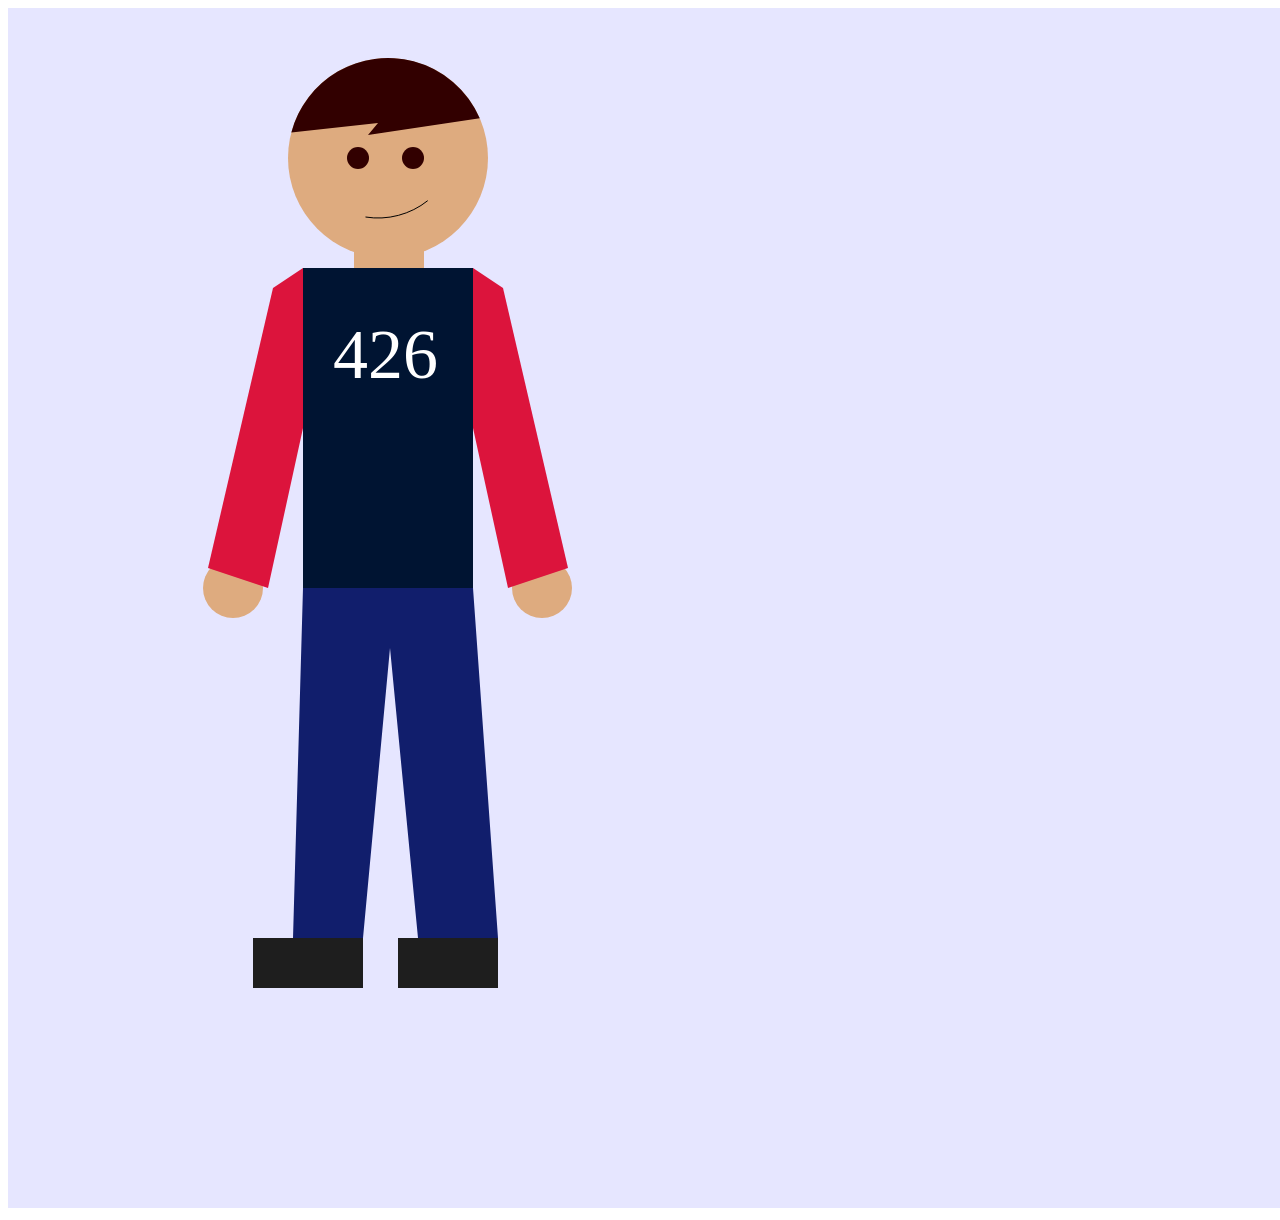
<file: Canvas/Canvas avatar/index.html>
<!DOCTYPE html>
<html lang="en">
<head>
    <meta charset="UTF-8">
    <meta http-equiv="X-UA-Compatible" content="IE=edge">
    <meta name="viewport" content="width=device-width, initial-scale=1.0">
    <title>Avatar en Canvas</title>
    <style type="text/css">
        canvas{
            background-color: rgb(230,230,255);
        }
    </style>
</head>
<body>
    <canvas id="cnvsAvatar" width="1600" height="1200">Tu navegador no soporta canvas una disculpa</canvas>
    <script>
        var canvas = document.getElementById("cnvsAvatar");
        var ctx = canvas.getContext("2d");

        var ajusteX=180, ajusteY=-50;
        var colorPiel = "rgba(222,171,127, 1)";
        var colorCabello = "rgba(50,0,0, 1)";
        var colorCamisa = "rgba(0,20,50,1)";
        var colorMangas = "rgba(220,20,60,1)";
        var colorPantalon = "rgba(17,30,108,1)";

        //Cabeza
        ctx.fillStyle = colorPiel;
        ctx.beginPath();
        ctx.arc(380,150, 100, 0, 2*Math.PI);
        ctx.fill();
        //Sonrisa
        ctx.beginPath();
        ctx.arc(370,130, 80, 0.9, 0.55*Math.PI);
        ctx.stroke();
        //Manos izquierda y derecha
        ctx.beginPath();
        ctx.arc(225,580, 30, 0, 2*Math.PI);
        ctx.fill();
        ctx.beginPath();
        ctx.arc(534,580, 30, 0, 2*Math.PI);
        ctx.fill();
        //Cuello
        ctx.fillRect(346,240, 70,20);

        //Cabello
        ctx.fillStyle = colorCabello;
        ctx.beginPath();
        ctx.arc(380,150, 100, 3.4, 1.87*Math.PI);
        ctx.lineTo(360,127);
        ctx.lineTo(370,115);
        ctx.fill();
        //Ojos
        ctx.beginPath();
        ctx.arc(350,150, 11, 0, 2*Math.PI);
        ctx.fill();
        ctx.beginPath();
        ctx.arc(405,150, 11, 0, 2*Math.PI);
        ctx.fill();
        
        //Camisa
        ctx.fillStyle = colorCamisa;
        ctx.fillRect(295,260, 170,320);
        //Numero en camisa
        ctx.fillStyle = "white";
        ctx.font = "70px Impact";
        ctx.fillText("426", 325,370);
        
        ctx.fillStyle = colorMangas;
        //Manga izquierda
        ctx.beginPath();
        ctx.moveTo(295,260);
        ctx.lineTo(265,280);
        ctx.lineTo(200,560);
        ctx.lineTo(260,580);
        ctx.lineTo(295,420);
        ctx.fill();
        //Manga derecha
        ctx.beginPath();
        ctx.moveTo(465,260);
        ctx.lineTo(495,280);
        ctx.lineTo(560,560);
        ctx.lineTo(500,580);
        ctx.lineTo(465,420);
        ctx.fill();

        //Pantalon
        ctx.fillStyle = colorPantalon;
        ctx.beginPath();
        ctx.moveTo(295,580);
        ctx.lineTo(285,930);
        ctx.lineTo(355,930);
        ctx.lineTo(382,640);
        ctx.lineTo(410,930);
        ctx.lineTo(490,930);
        ctx.lineTo(465,580);
        ctx.fill();
        //Zapato izquierdo y derecho
        ctx.fillStyle = "rgba(30,30,30,1)";
        ctx.fillRect(245,930,110,50);
        ctx.fillRect(390,930,100,50);
        

        // canvas.addEventListener("click", function(e){
        //     alert(e.offsetX + ", " + e.offsetY);
        // });
    </script>
</body>
</html>
</file>
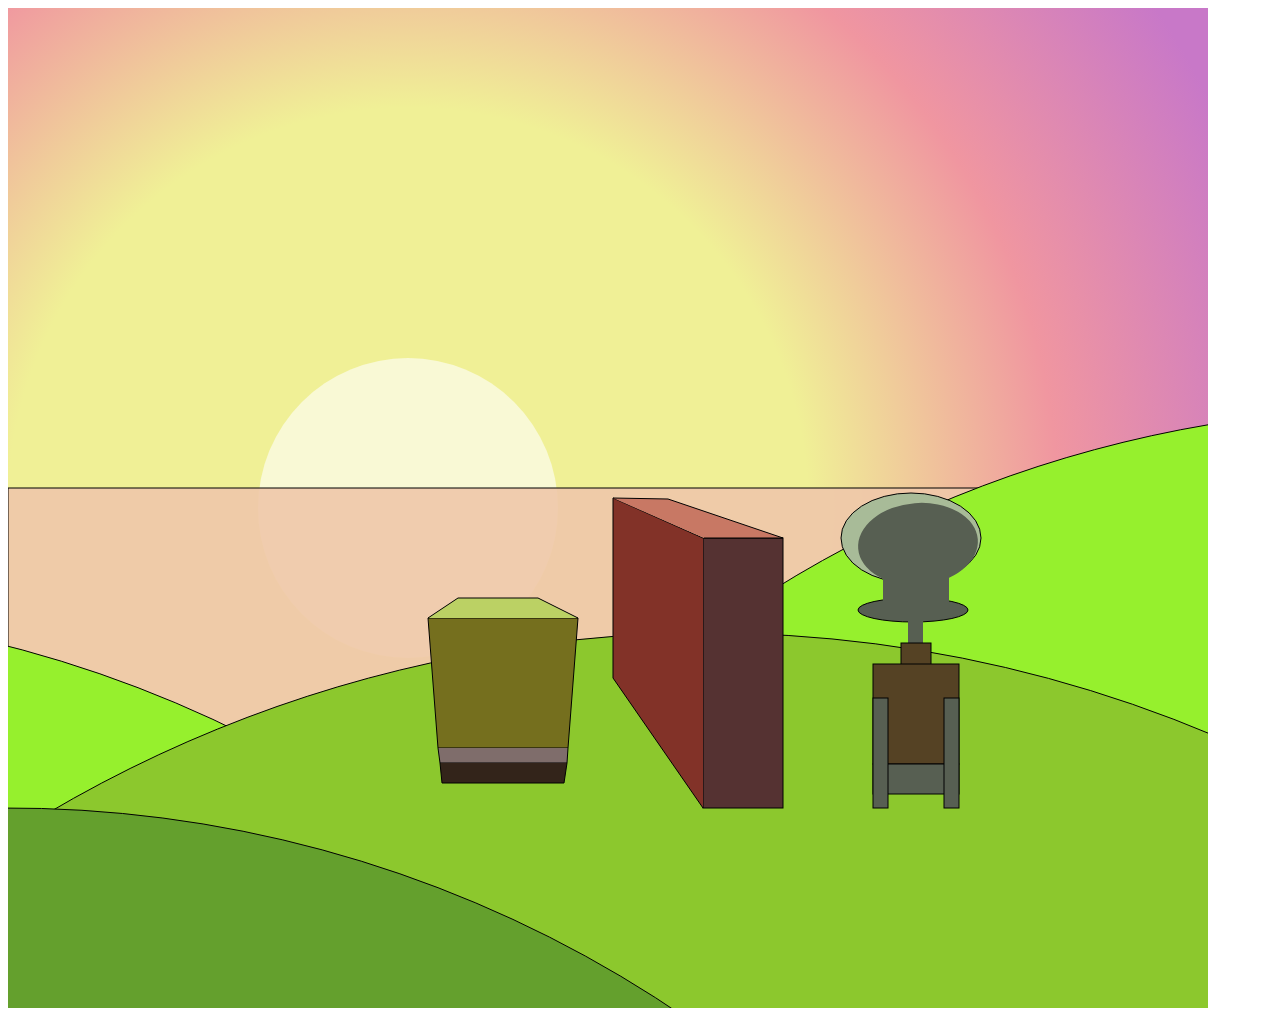
<file: Canvas/Canvas paisaje 2/index.html>
<!DOCTYPE html>
<html lang="en">
<head>
    <meta charset="UTF-8">
    <meta http-equiv="X-UA-Compatible" content="IE=edge">
    <meta name="viewport" content="width=device-width, initial-scale=1.0">
    <title>Paisaje en Canvas</title>
    <style type="text/css">
        canvas{
            background-color: rgb(230,230,255);
        }
    </style>
</head>
<body>
    <!--                    width=1200      height=1000-->
    <canvas id="cnvsPaisaje" width="1200" height="1000">Tu navegador no soporta canvas una disculpa</canvas>
    <script>
        var canvas = document.getElementById("cnvsPaisaje");
        var ctx = canvas.getContext("2d");

        var xSol = 400, ySol=500;
        var rdl = ctx.createRadialGradient(xSol, ySol, 400, xSol, ySol, 900);
        rdl.addColorStop(0.0, "rgba(240,240,150, 1)");  // Amarillo
        rdl.addColorStop(0.5, "rgba(240,150,160, 1)");  // Rosita
        rdl.addColorStop(1.0, "rgba(200,120,200)");  // Moradito
        
        ctx.beginPath();
        ctx.fillStyle    = rdl;
        ctx.arc(xSol, ySol, 1600, 0, 2 * Math.PI);
        ctx.fill();
        
        ctx.beginPath();
        ctx.fillStyle = "rgba(255,255,255,0.6)";
        ctx.arc(xSol, ySol, 150, 0, 2 * Math.PI);
        ctx.fill();
        
        //Arena
        ctx.fillStyle = "rgba(240,200,170,0.9)";
        ctx.fillRect(0, 480,1200,800);
        ctx.strokeRect(0, 480,1200,800);
        
        //------------COLINAS------------

        //Colina izquierda
        ctx.beginPath();
        ctx.fillStyle = "rgba(150, 240, 45, 1)";
        ctx.arc(-300, 1800, 1200, 3, 1.8 * Math.PI);
        ctx.fill();
        ctx.stroke();
        //Colina derecha
        ctx.beginPath();
        ctx.fillStyle = "rgba(150, 240, 45, 1)";
        ctx.arc(1400, 1600, 1200, 3, 1.8 * Math.PI);
        ctx.fill();
        ctx.stroke();
        //Colina principal
        ctx.beginPath();
        ctx.fillStyle = "rgba(140, 200, 45, 1)";
        ctx.arc(700, 1925, 1300, 3, 1.8 * Math.PI);
        ctx.fill();
        ctx.stroke();
        //Colina cercana
        ctx.beginPath();
        ctx.fillStyle = "rgba(100, 160, 45, 1)";
        ctx.arc(0, 2000, 1200, 3, 1.8 * Math.PI);
        ctx.fill();
        ctx.stroke();
        
        //------------PARED------------

        //Pared parte oscura
        ctx.fillStyle = "rgba(85,50,50,1)";
        ctx.fillRect(695, 530, 80, 270);
        ctx.strokeRect(695, 530, 80, 270);
        //Pared lado izq.
        ctx.fillStyle = "rgba(130, 50, 40, 1)";
        ctx.beginPath();
        ctx.moveTo(695, 800);
        ctx.lineTo(605, 670);
        ctx.lineTo(605, 490);
        ctx.lineTo(695, 530);
        ctx.fill();
        ctx.stroke();
        //Pared lado sup.
        ctx.fillStyle = "rgba(200, 120, 100, 1)";
        ctx.beginPath();
        ctx.moveTo(605, 490);
        ctx.lineTo(660, 491);
        ctx.lineTo(775, 530);
        ctx.lineTo(696, 530);
        ctx.fill();
        ctx.stroke();
        
        //------------BOB ESPONJA------------

        //Bob Esponja espalda
        ctx.fillStyle = "rgba(117, 111, 30, 1)";
        ctx.beginPath();
        ctx.moveTo(420, 610);
        ctx.lineTo(430, 740);
        ctx.lineTo(560, 740);
        ctx.lineTo(570, 610);
        ctx.lineTo(420, 610);
        ctx.fill();
        ctx.stroke();
        //Bob Esponja sup.
        ctx.fillStyle = "rgba(187,209,100, 1)";
        ctx.beginPath();
        ctx.moveTo(420, 610);
        ctx.lineTo(450, 590);
        ctx.lineTo(530, 590);
        ctx.lineTo(570, 610);
        ctx.fill();
        ctx.stroke();
        //Bob Esponja camisa
        ctx.fillStyle = "rgba(127,109,107, 1)";
        ctx.beginPath();
        ctx.moveTo(430, 740);
        ctx.lineTo(432, 755);
        ctx.lineTo(559, 755);
        ctx.lineTo(560, 740);
        ctx.fill();
        ctx.stroke();
        //Bob Esponja pantalón
        ctx.fillStyle = "rgba(51,36,26, 1)";
        ctx.beginPath();
        ctx.moveTo(432, 755);
        ctx.lineTo(434, 775);
        ctx.lineTo(556, 775);
        ctx.lineTo(559, 755);
        ctx.fill();
        ctx.stroke();

        //------------CALAMARDO------------

        //Calamardo cabeza sin sombra
        ctx.fillStyle = "rgba(168,187,152, 1)";
        ctx.beginPath();
        ctx.ellipse(903, 530, 70, 45, 0, 0, 2*Math.PI);
        ctx.fill();
        ctx.stroke();

        //Calamardo sombra de cabeza
        ctx.fillStyle = "rgba(87,95,82, 1)";
        ctx.beginPath();
        ctx.ellipse(910, 536, 60, 41, -0.08, 0, 2*Math.PI);
        ctx.fill();
        //Calamardo barbilla
        ctx.beginPath();
        ctx.ellipse(905, 602, 55, 12, 0, 0, 2*Math.PI);
        ctx.fill();
        ctx.stroke();
        //Calamardo nuca
        ctx.fillRect(875,565,66,35);
        //Calamardo cuello
        ctx.fillRect(900,612,15,25);
        
        //Calamardo cuello de camisa
        ctx.fillStyle = "rgba(85,66,36, 1)";
        ctx.fillRect(893,635,30,25);
        ctx.strokeRect(893,635,30,25);
        //Calamardo camisa
        ctx.fillRect(865,656,86,100);
        ctx.strokeRect(865,656,86,100);
        
        //Calamardo espalda
        ctx.fillStyle = "rgba(87,95,82, 1)";
        ctx.fillRect(865,756,86,30);
        ctx.strokeRect(865,756,86,30);
        //Calamardo brazo izq.
        ctx.fillRect(865,690,15,110);
        ctx.strokeRect(865,690,15,110);
        //Calamardo brazo der.
        ctx.fillRect(936,690,15,110);
        ctx.strokeRect(936,690,15,110);

        // canvas.addEventListener("click", function(e){
        //     alert(e.offsetX + ", " + e.offsetY);
        // });
        </script>
</body>
</html>
</file>
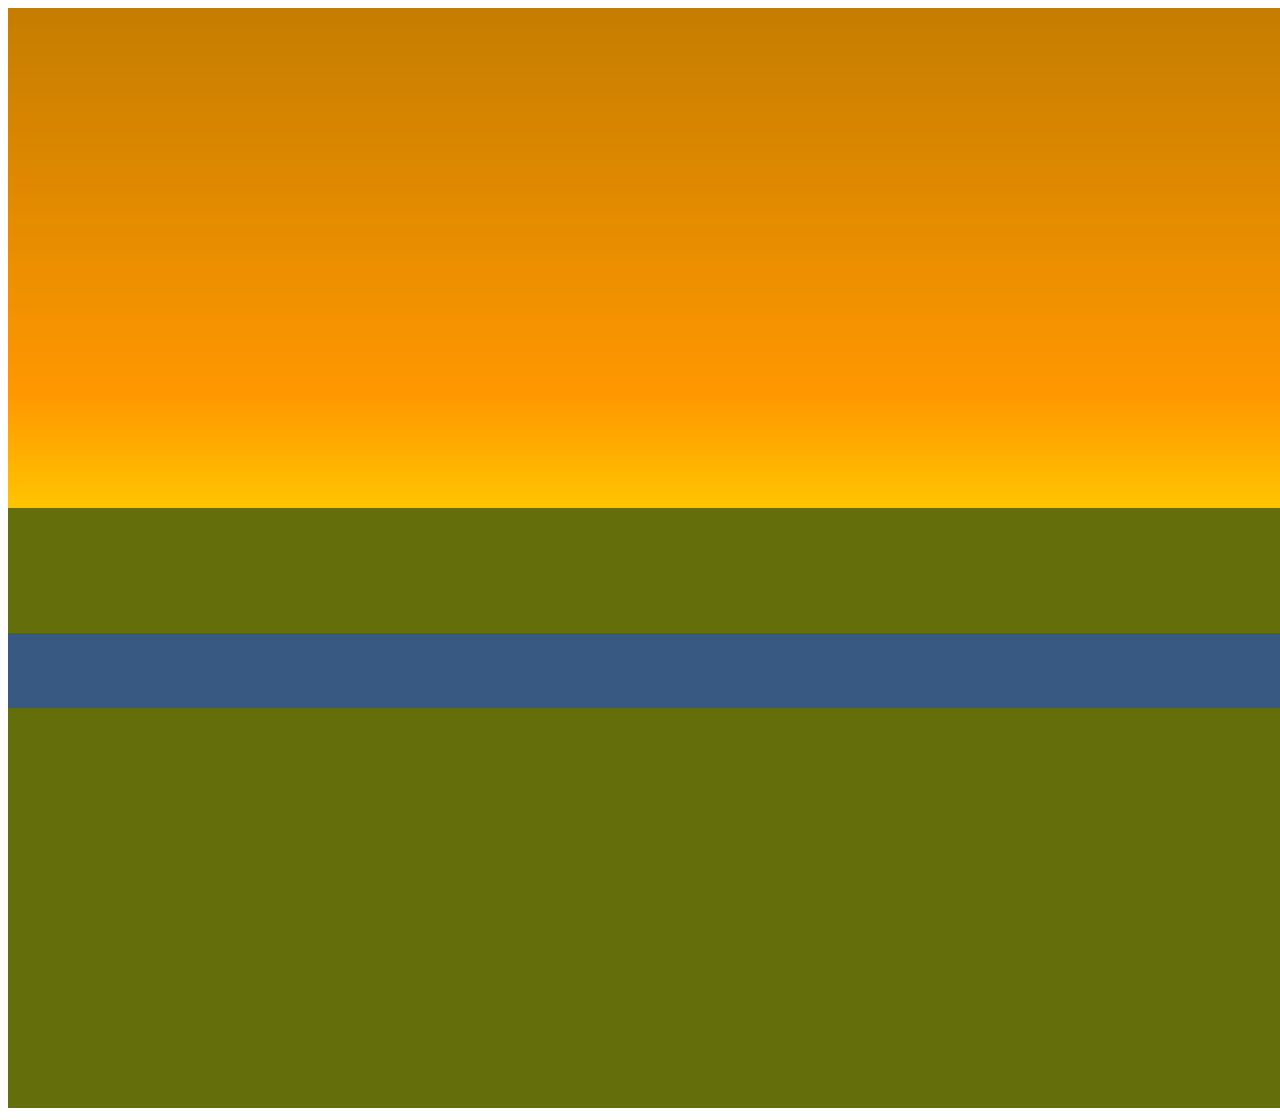
<file: Canvas/Canvas paisaje/index.html>
<!DOCTYPE html>
<html lang="en">
<head>
    <meta charset="UTF-8">
    <meta http-equiv="X-UA-Compatible" content="IE=edge">
    <meta name="viewport" content="width=device-width, initial-scale=1.0">
    <title>Paisaje en Canvas</title>
    <style type="text/css">
        canvas{
            background-color: rgb(230,230,255);
        }
    </style>
</head>
<body>
    <canvas id="cnvsPaisaje" width="1600" height="1100">Tu navegador no soporta canvas una disculpa</canvas>
    <script>
        var canvas = document.getElementById("cnvsPaisaje");
        var ctx = canvas.getContext("2d");

        var grd = ctx.createLinearGradient(0,0,0,550);
        grd.addColorStop(0, "rgba(197, 125, 0, 1)");
        grd.addColorStop(0.7, "rgba(255, 151, 0, 1)");
        grd.addColorStop(1, "rgba(255, 216, 0, 1)");
        
        
        var colorCielo = "rgba(29, 180, 255, 1)";
        var colorTierra = "rgba(234, 193, 97, 1)";
        // var colorAgua = "rgba(28, 140, 255, 1)";
        // var colorPasto = "rgba(91, 216, 63, 1)";
        var colorCielo = "rgba(255, 151, 0, 1)";
        var colorAgua = "rgba(56, 90, 130, 1)";
        var colorPasto = "rgba(100, 110, 10, 1)";
        
        
        
        
        
        // ctx.fillStyle = colorCielo;
        ctx.fillStyle = grd;
        ctx.fillRect(0,0, 1600,500);
        
        ctx.fillStyle = colorAgua;
        ctx.fillRect(0,625, 1600,75);
        
        ctx.fillStyle = colorPasto;
        ctx.fillRect(0,500, 1600,125);
        ctx.fillRect(0,700, 1600,400);
        
        
        
        // var colorPiel = "rgba(222,171,127, 1)";
        // var colorCabello = "rgba(50,0,0, 1)";
        // var colorCamisa = "rgba(0,20,50,1)";
        // var colorMangas = "rgba(220,20,60,1)";
        // var colorPantalon = "rgba(17,30,108,1)";

        // //Cabeza
        // ctx.fillStyle = colorPiel;
        // ctx.beginPath();
        // ctx.arc(380,150, 100, 0, 2*Math.PI);
        // ctx.fill();
        // //Sonrisa
        // ctx.beginPath();
        // ctx.arc(370,130, 80, 0.9, 0.55*Math.PI);
        // ctx.stroke();
        // //Manos izquierda y derecha
        // ctx.beginPath();
        // ctx.arc(225,580, 30, 0, 2*Math.PI);
        // ctx.fill();
        // ctx.beginPath();
        // ctx.arc(534,580, 30, 0, 2*Math.PI);
        // ctx.fill();
        // //Cuello
        // ctx.fillRect(346,240, 70,20);

        // //Cabello
        // ctx.fillStyle = colorCabello;
        // ctx.beginPath();
        // ctx.arc(380,150, 100, 3.4, 1.87*Math.PI);
        // ctx.lineTo(360,127);
        // ctx.lineTo(370,115);
        // ctx.fill();
        // //Ojos
        // ctx.beginPath();
        // ctx.arc(350,150, 11, 0, 2*Math.PI);
        // ctx.fill();
        // ctx.beginPath();
        // ctx.arc(405,150, 11, 0, 2*Math.PI);
        // ctx.fill();
        
        // //Camisa
        // ctx.fillStyle = colorCamisa;
        // ctx.fillRect(295,260, 170,320);
        // //Numero en camisa
        // ctx.fillStyle = "white";
        // ctx.font = "70px Impact";
        // ctx.fillText("426", 325,370);
        
        // ctx.fillStyle = colorMangas;
        // //Manga izquierda
        // ctx.beginPath();
        // ctx.moveTo(295,260);
        // ctx.lineTo(265,280);
        // ctx.lineTo(200,560);
        // ctx.lineTo(260,580);
        // ctx.lineTo(295,420);
        // ctx.fill();
        // //Manga derecha
        // ctx.beginPath();
        // ctx.moveTo(465,260);
        // ctx.lineTo(495,280);
        // ctx.lineTo(560,560);
        // ctx.lineTo(500,580);
        // ctx.lineTo(465,420);
        // ctx.fill();

        // //Pantalon
        // ctx.fillStyle = colorPantalon;
        // ctx.beginPath();
        // ctx.moveTo(295,580);
        // ctx.lineTo(285,930);
        // ctx.lineTo(355,930);
        // ctx.lineTo(382,640);
        // ctx.lineTo(410,930);
        // ctx.lineTo(490,930);
        // ctx.lineTo(465,580);
        // ctx.fill();
        // //Zapato izquierdo y derecho
        // ctx.fillStyle = "rgba(30,30,30,1)";
        // ctx.fillRect(245,930,110,50);
        // ctx.fillRect(390,930,100,50);
        

        canvas.addEventListener("click", function(e){
            alert(e.offsetX + ", " + e.offsetY);
        });
    </script>
</body>
</html>
</file>
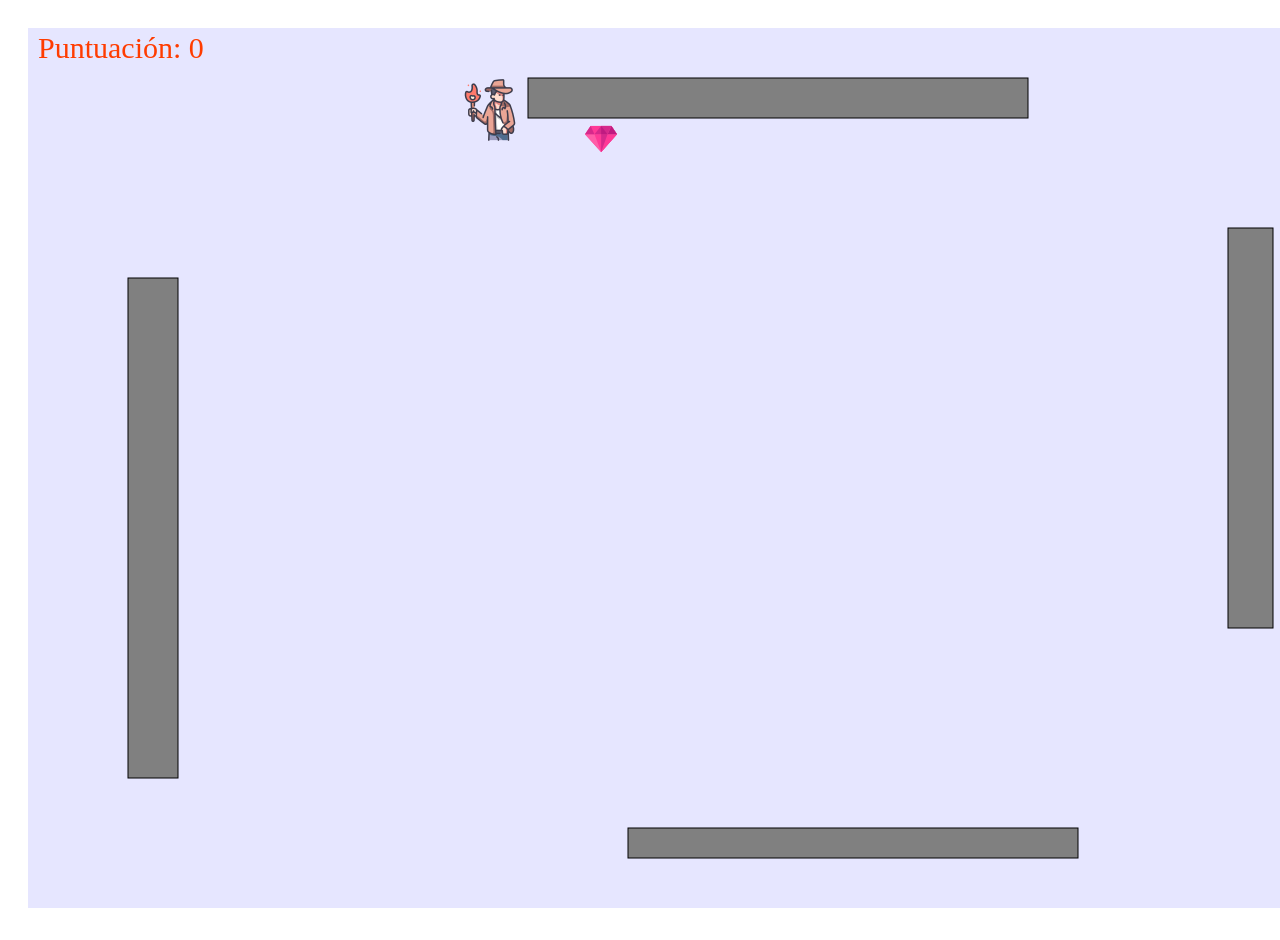
<file: Canvas/Clase 4/index.html>
<!DOCTYPE html>
<html lang="en">
<head>
    <meta charset="UTF-8">
    <meta http-equiv="X-UA-Compatible" content="IE=edge">
    <meta name="viewport" content="width=device-width, initial-scale=1.0">
    <title>Pruebas Canvas</title>
    <style type="text/css">
        canvas{
            background-color: rgb(230,230,255);
            margin: 20px;
        }
    </style>
</head>
<body>

    <canvas id="canvasChido" width="1400" height="880">
        Tu navegador no soporta Canvas pero aquí hay un Canvas bonito
    </canvas>

    <script type="text/javascript">
        var canvas = null;
        var ctx = null;
        var pressed = false;
        var r, g, b;
        var player1 = null;
        var player2 = null;
        var paredes = [];
        var score = 0;
        var velMov = 10;
        var direccion = "derecha";
        var pause = false;

        var indiana = new Image();
        var diamante = new Image();
        var pickupsound = new Audio();
        
        function start(){
            canvas = document.getElementById("canvasChido");
            ctx = canvas.getContext("2d");

            player1 = new cuadro(0, 50, 64, 64, "blue");
            player2 = new cuadro(getRandomInt(1200)+50, getRandomInt(700)+50, 32, 32, "yellow");
            paredes.push(new cuadro(500,50,500,40, "gray"));
            paredes.push(new cuadro(1200,200,45,400, "gray"));
            paredes.push(new cuadro(600,800,450,30, "gray"));
            paredes.push(new cuadro(100,250,50,500, "gray"));

            indiana.src = "img/player.png";
            diamante.src = "img/diamond.png";
            pickupsound.src = "sound/bonk.mp3";

            pintarCuadrado();
        }

        window.requestAnimationFrame = (function () {
        return window.requestAnimationFrame ||
            window.webkitRequestAnimationFrame ||
            window.mozRequestAnimationFrame ||
            function (callback) {
                window.setTimeout(callback, 17);
            };
        }());

        document.addEventListener("load", start(), false);

        function pintarCuadrado(){
            window.requestAnimationFrame(pintarCuadrado);
            ctx.fillStyle = "rgb(230,230,255)";
            ctx.fillRect(0, 0, 10000,10000);

            ctx.font = "30px Calibri";
            ctx.fillStyle = "rgba(255,60,0,1)";
            ctx.fillText("Puntuación: "+score, 10, 30);
            // player1.pintar(ctx);
            ctx.drawImage(indiana, player1.x, player1.y);
            // player2.pintar(ctx);
            ctx.drawImage(diamante, player2.x, player2.y);
            for (let i = 0; i < paredes.length; i++) {
                paredes[i].pintar(ctx);
            }
            if(pause){
                ctx.fillStyle = "rgba(0,0,0,0.5)";
                ctx.fillRect(0,0,2000,2000);

                ctx.fillStyle = "white";
                ctx.fillText("P A U S A", 10,400);
            }
            else{
                update();
            }
            
        }

        function update(){
            switch (direccion) {
                case "derecha":
                    player1.x+=velMov;
                    if(player1.x>=1400){
                        player1.x=-45;
                    }
                    break;
                case "izquierda":
                    player1.x-=velMov;
                    if(player1.x<=-45){
                        player1.x=1400;
                    }
                    break;
                case "arriba":
                    player1.y-=velMov;
                    if(player1.y<=-45){
                        player1.y=865;
                    }
                    break;
                case "abajo":
                    player1.y+=velMov;
                    if(player1.y>=865){
                        player1.y=-45;
                    }
                    break;
                default:
                    break;
            }
            if (player1.se_tocan(player2)) {
                player2.x = getRandomInt(1200)+50;
                player2.y = getRandomInt(700)+50;
                score+=5;
                velMov+=2;
                pickupsound.play();
            }
            for (let i = 0; i < paredes.length; i++) {
                if(player1.se_tocan(paredes[i])){
                    switch (direccion) {
                        case "derecha":
                            player1.x-=velMov;
                            break;
                        case "izquierda":
                            player1.x+=velMov;
                            break;
                        case "arriba":
                            player1.y+=velMov;
                            break;
                        case "abajo":
                            player1.y-=velMov;
                            break;
                        default:
                            break;
                    }
                }
            }
        }

        function cuadro(x,y,w,h,c){
            this.x = x;
            this.y = y;
            this.w = w;
            this.h = h;
            this.c = c;

            this.se_tocan = function (target) { 
                if(this.x < target.x + target.w &&
                this.x + this.w > target.x && 
                this.y < target.y + target.h && 
                this.y + this.h > target.y){
                    return true;
                    console.log("Llamado de emergencia nueve uno uno")
                }
            };

            this.pintar = function(ctx){
                ctx.fillStyle = this.c;
                ctx.fillRect(this.x, this.y, this.w, this.h);
                ctx.strokeRect(this.x, this.y, this.w, this.h);
            }
        }

        document.addEventListener("keydown", function(e){
            console.log(e.key);
            if(e.key == "w" || e.key =="ArrowUp"){
                // ultraY-=15;
                direccion = "arriba";
            }
            if(e.key == "s" || e.key =="ArrowDown"){
                // ultraY+=15;
                direccion = "abajo";
            }
            if(e.key == "a" || e.key =="ArrowLeft"){
                // ultraX-=15;
                direccion = "izquierda";
            }
            if(e.key == "d" || e.key =="ArrowRight"){
                // ultraX+=15;
                direccion = "derecha";
            }
            if(e.key == " "){
                pause = (pause) ? false : true;
            }
        });

        function getRandomInt(limite){
            return Math.floor(Math.random() * limite);
        }
        
        // canvas.addEventListener("mouseover", function(e){
        //     generateRandomColor();
        // })
        
        // canvas.addEventListener("mousedown", function(e){
        //     pressed = true;
        // });

        function generateRandomColor() {
            r = Math.floor(Math.random() * 256);
            g = Math.floor(Math.random() * 256);
            b = Math.floor(Math.random() * 256);
        }

        

</script>
</body>
</html>
</file>
